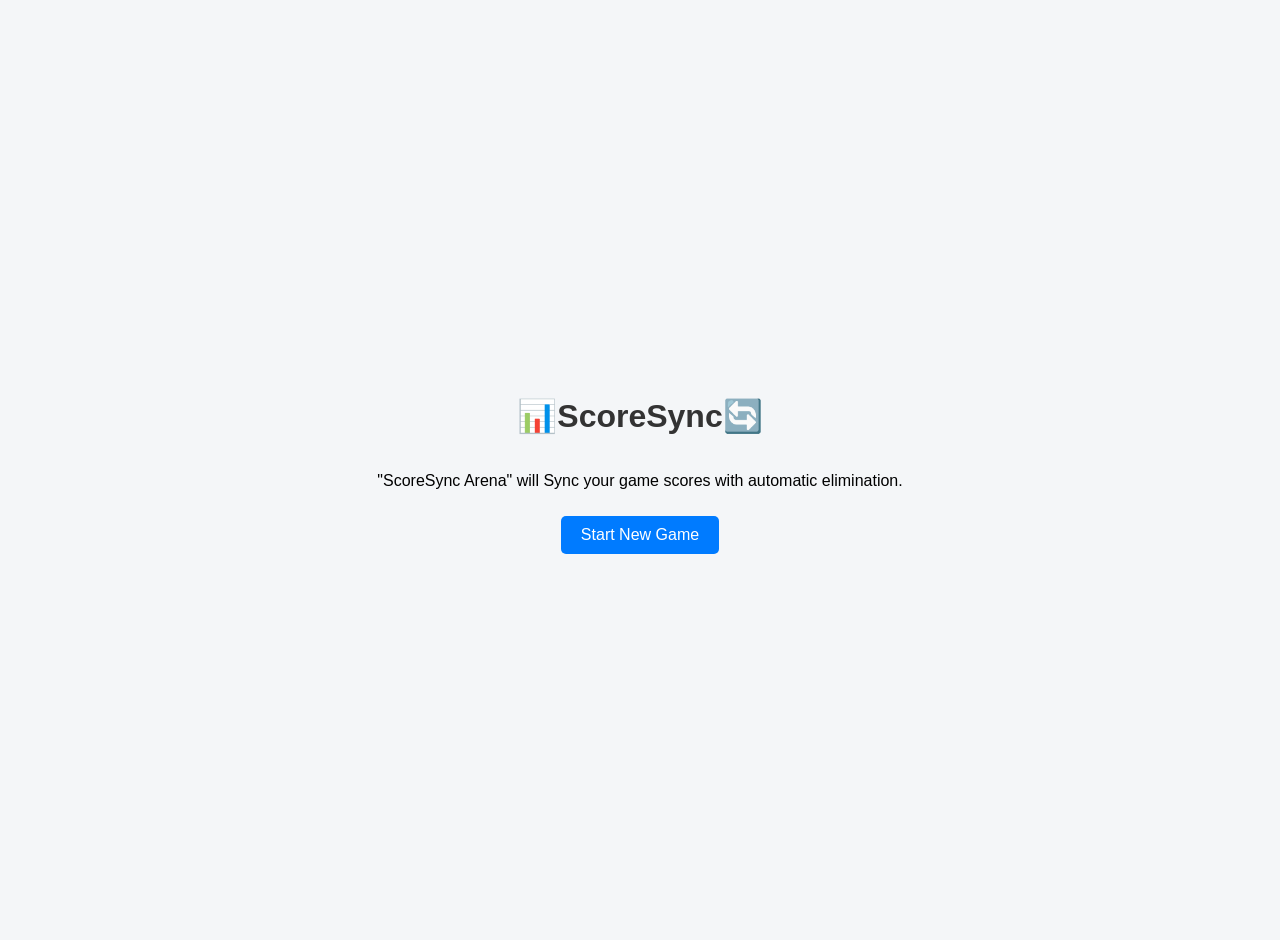
<file: index.html>
<!DOCTYPE html>
<html>
<head>
<title>Card Score Tracker</title>
<link rel="stylesheet" href="style.css">
</head>

<body class="center">

<h1>📊ScoreSync🔄</h1>

<p>"ScoreSync Arena" will Sync your game scores with automatic elimination.</p>

<button onclick="startGame()">Start New Game</button>

<script src="app.js"></script>

</body>
</html>
</file>
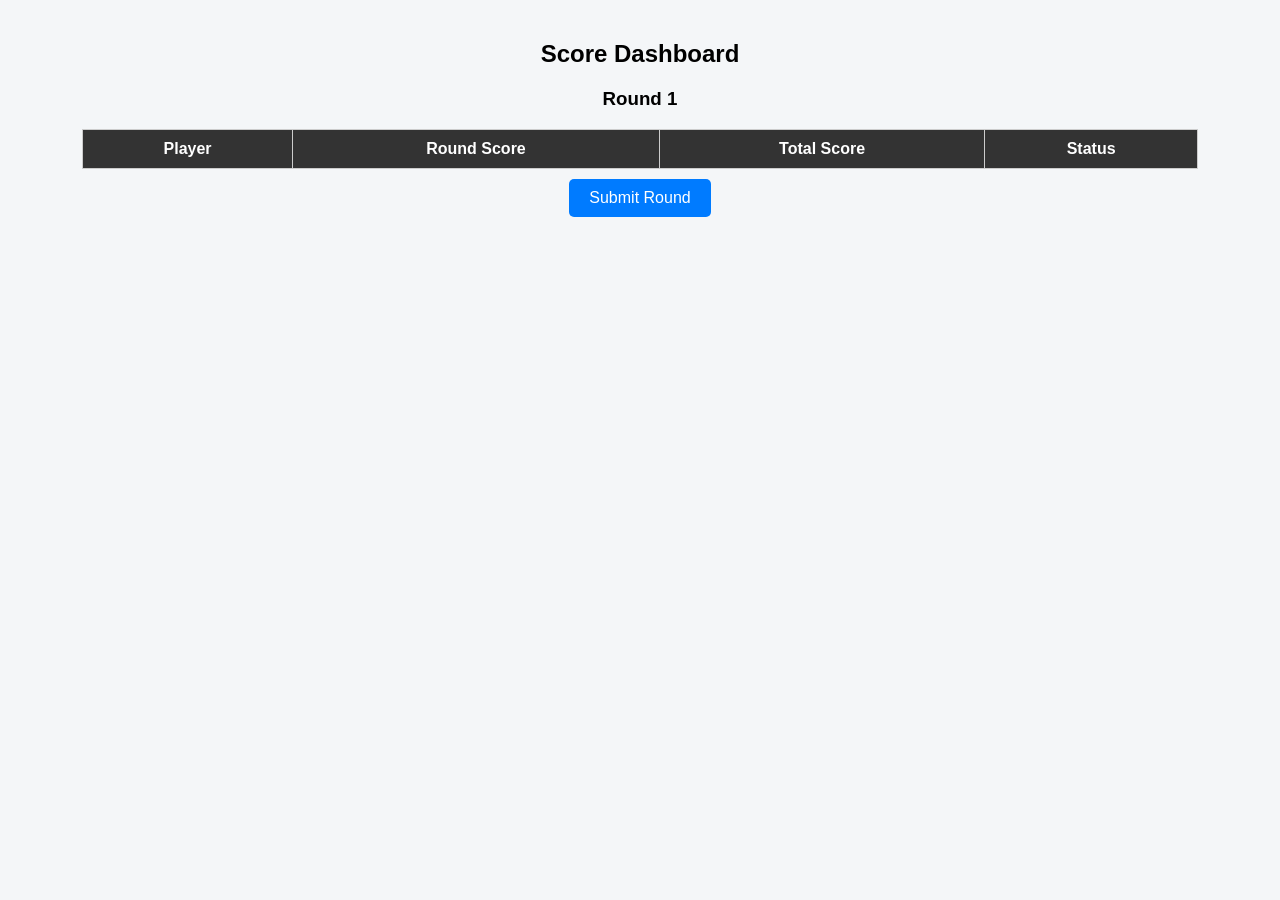
<file: dashboard.html>
<!DOCTYPE html>
<html>
<head>
<title>Score Dashboard</title>
<link rel="stylesheet" href="style.css">
</head>

<body>

<h2>Score Dashboard</h2>

<h3 id="round">Round 1</h3>

<table id="scoreTable">
<tr>
<th>Player</th>
<th>Round Score</th>
<th>Total Score</th>
<th>Status</th>
</tr>
</table>

<button id="submitBtn" onclick="submitRound()">Submit Round</button>

<h2 id="winner"></h2>

<!-- ✅ Hidden initially -->
<div id="controls" style="display:none;">
<button onclick="resetScores()">Reset Scores</button>
<button onclick="resetGame()">Reset Game</button>
</div>

<script src="app.js"></script>

</body>
</html>
</file>
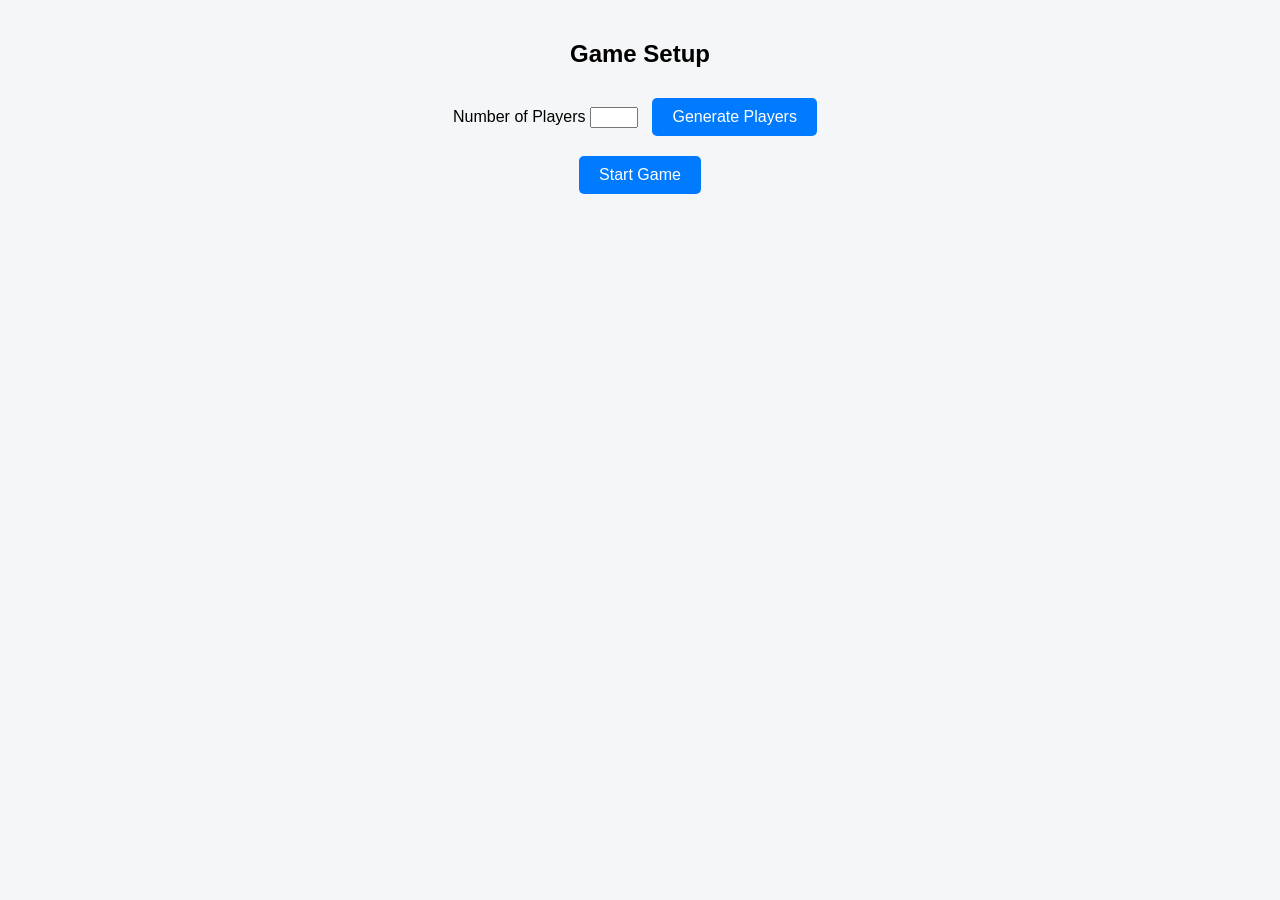
<file: setup.html>
<!DOCTYPE html>
<html>
<head>
<title>Setup Players</title>
<link rel="stylesheet" href="style.css">
</head>

<body>

<h2>Game Setup</h2>

<label>Number of Players</label>

<input type="number" id="numPlayers" min="2" max="10">

<button onclick="generatePlayers()">Generate Players</button>

<div id="playerInputs"></div>

<button onclick="savePlayers()">Start Game</button>

<script src="app.js"></script>

</body>
</html>
</file>
<file: style.css>
body{
font-family:Arial;
background:#f4f6f8;
margin:0;
padding:20px;
text-align:center;
}

.center{
display:flex;
flex-direction:column;
justify-content:center;
align-items:center;
height:100vh;
}

h1{
color:#333;
}

button{
padding:10px 20px;
margin:10px;
font-size:16px;
border:none;
background:#007BFF;
color:white;
border-radius:5px;
cursor:pointer;
}

button:hover{
background:#0056b3;
}

table{
margin:auto;
border-collapse:collapse;
width:90%;
}

th,td{
border:1px solid #ccc;
padding:10px;
}

th{
background:#333;
color:white;
}

.eliminated{
background:#ffcccc;
}

/* 📱 Mobile */
@media(max-width:600px){
table{
width:100%;
font-size:14px;
}

button{
width:100%;
}
}
</file>
